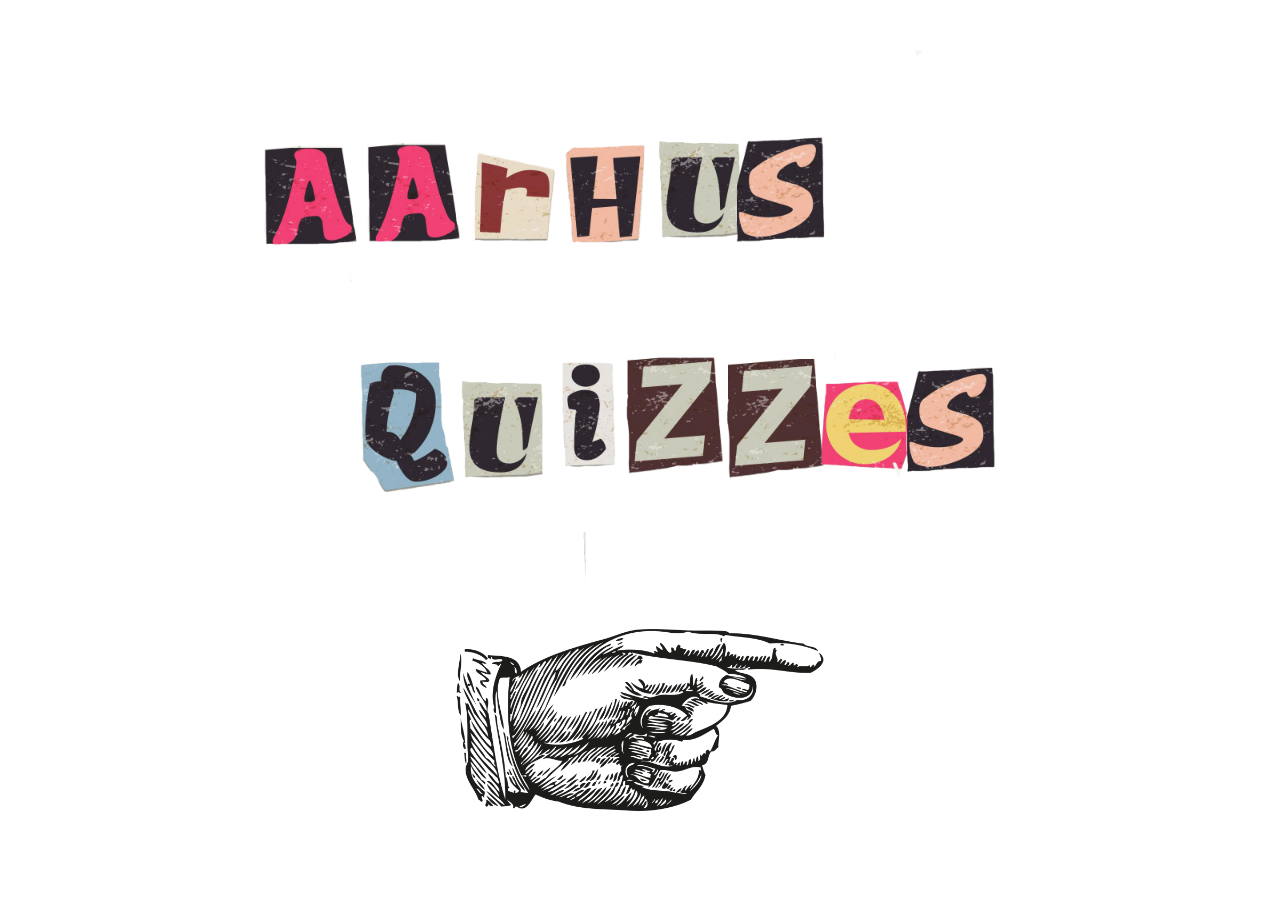
<file: index.html>
<!DOCTYPE html>
<html lang="en">
<head>
    <meta charset="UTF-8">
    <meta name="viewport" content="width=device-width, initial-scale=1.0">
    <title>Aarhus Quizzes</title>
    <!-- Link to CSS -->
    <link rel="stylesheet" href="CSS/screen_stylesheet.css"> 
</head>
<body>
    <!-- Main container -->
    <div class="splash-container">
        <!-- Title image -->
        <img src="images/name.png" alt="Aarhus Quizzes" class="title-image">

        <!-- Hand button image -->
        <img src="images/hand.png" alt="Go to main page" id="hand-button" class="hand-image">
    </div>

    <!-- Link to JavaScript -->
    <script src="Java_Script/screen_function.js"></script>
</body>
</html>
</file>
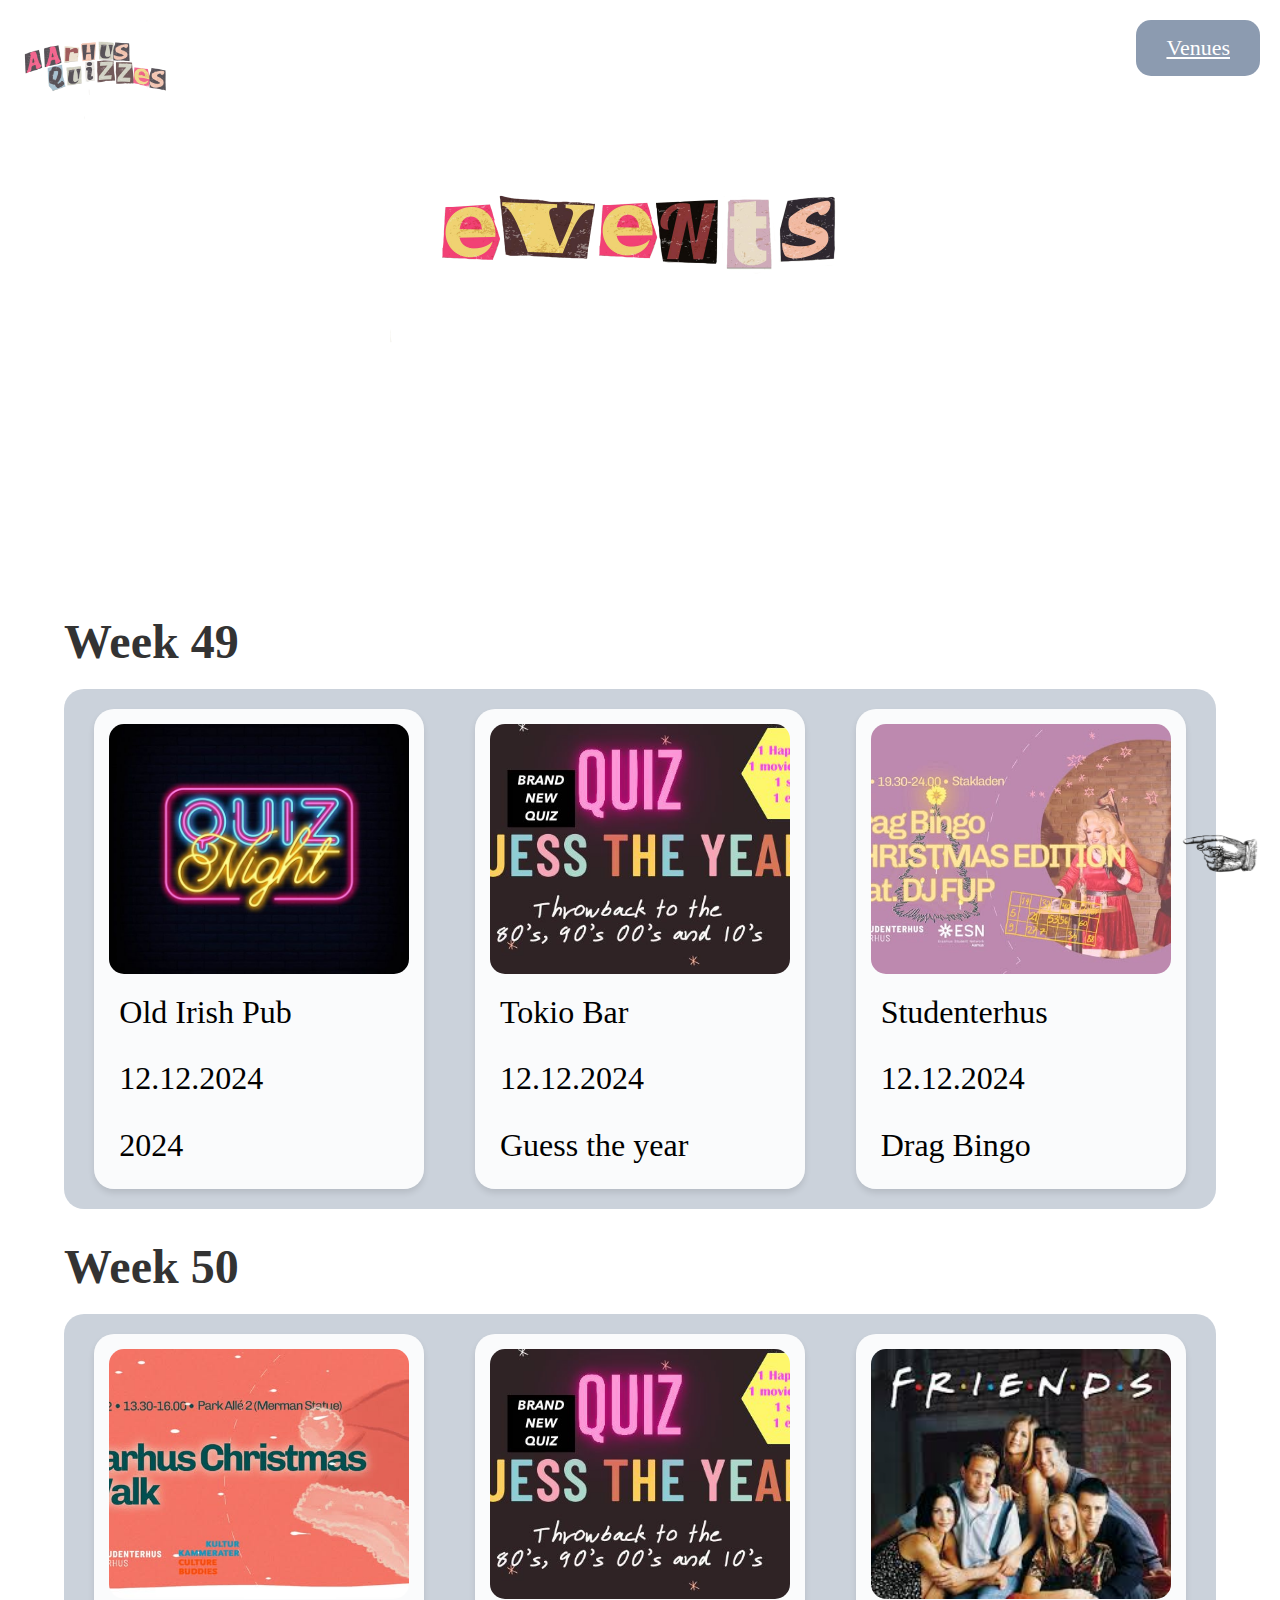
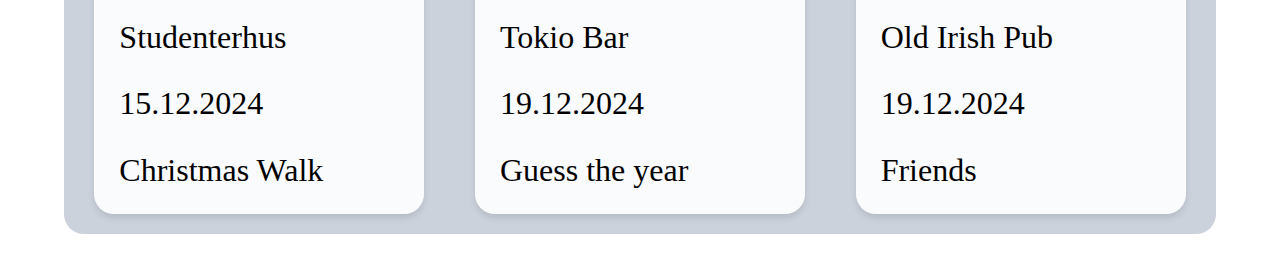
<file: HTML/events.html>
<!DOCTYPE html>
<html lang="en">
<head>
    <meta charset="UTF-8">
    <meta name="viewport" content="width=device-width, initial-scale=1.0">
    <title>Events Page</title>
    <link rel="stylesheet" href="../CSS/events_stylesheet.css">
</head>
<body>
    <!-- Logo -->
    <a href="../index.html">
        <img src="../images/logo-1.png" alt="Logo" class="logo">
    </a>

    <!-- Events Title -->
    <div class="events-title">
        <img src="../images/Events.png" alt="Events">
    </div>

    <!-- Events Button -->
    <a href="../HTML/venues.html" class="venues-button">Venues</a>
    

    <!-- Week 49 -->
    <div class="week-container">
        <div class="week-header">Week 49</div>
        <div class="events-box">
            <div class="event-card">
                <img src="../images/quiz.jfif" alt="Quiz Night">
                <p>Old Irish Pub</p>
                <p>12.12.2024</p>
                <p>2024</p>
            </div>
            <div class="event-card">
                <img src="../images/year.jpg" alt="Guess the Year">
                <p>Tokio Bar</p>
                <p>12.12.2024</p>
                <p>Guess the year</p>
            </div>
            <div class="event-card">
                <img src="../images/bingo.jpg" alt="Drag Bingo">
                <p>Studenterhus</p>
                <p>12.12.2024</p>
                <p>Drag Bingo</p>
            </div>
        </div>
    </div>

    <!-- Week 50 -->
    <div class="week-container">
        <div class="week-header">Week 50</div>
        <div class="events-box">
            <div class="event-card">
                <img src="../images/christams.jpg" alt="Christmas Walk">
                <p>Studenterhus</p>
                <p>15.12.2024</p>
                <p>Christmas Walk</p>
            </div>
            <div class="event-card">
                <img src="../images/year.jpg" alt="Guess the Year">
                <p>Tokio Bar</p>
                <p>19.12.2024</p>
                <p>Guess the year</p>
            </div>
            <div class="event-card">
                <img src="../images/friends.jfif" alt="Friends">
                <p>Old Irish Pub</p>
                <p>19.12.2024</p>
                <p>Friends</p>
            </div>
        </div>
    </div>

    <!-- Back Button -->
    <a href="../HTML/venues.html">
        <img src="../images/back.png" alt="Back Button" class="back-button">
    </a>
</body>
</html>
</file>
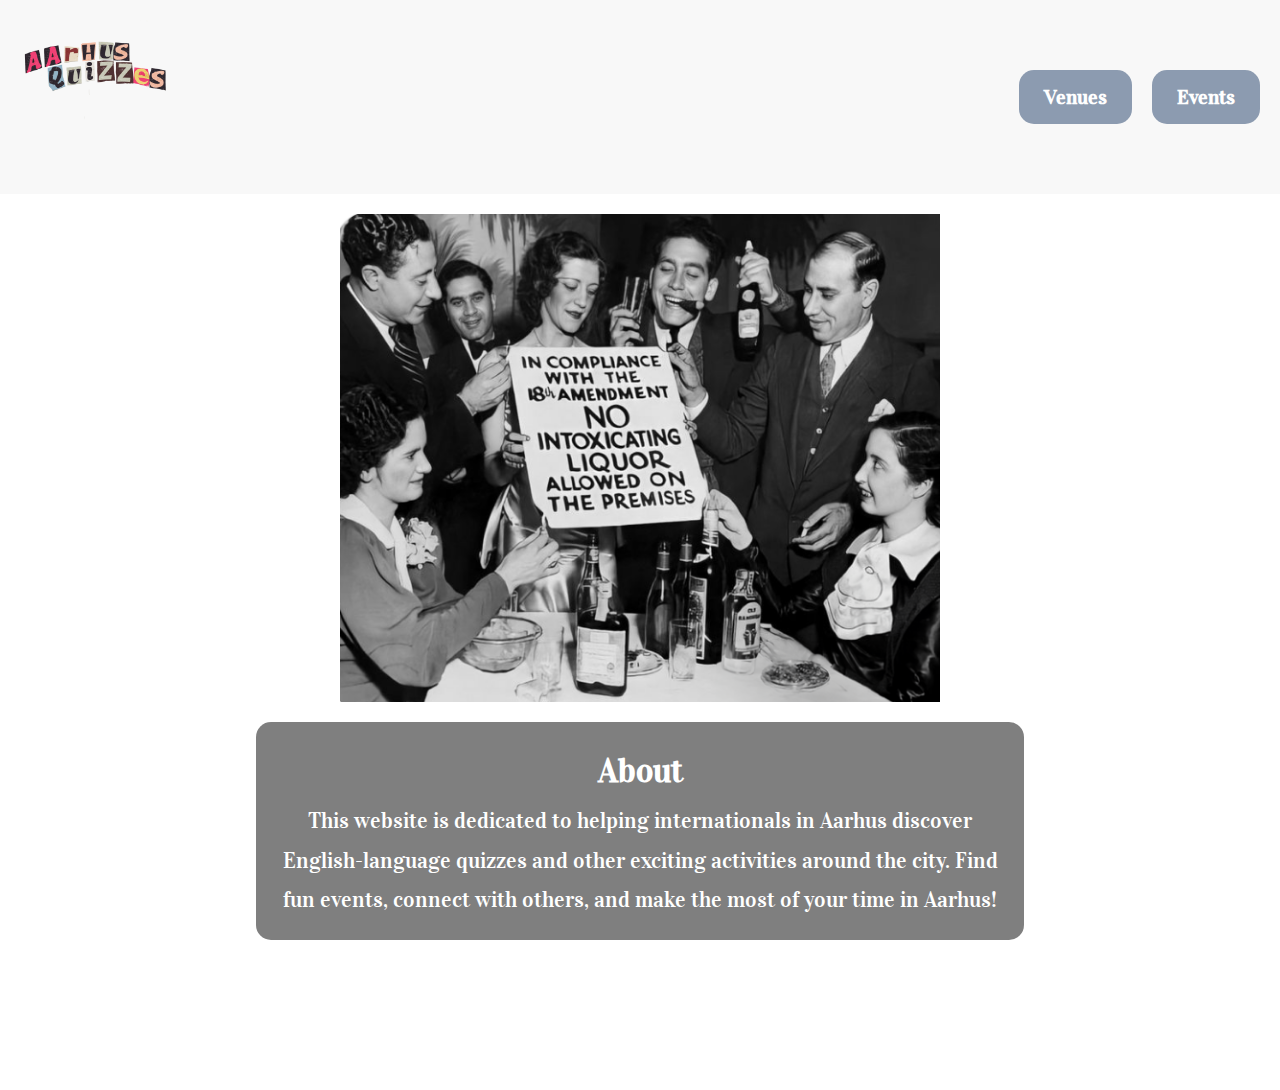
<file: HTML/main.html>
<!DOCTYPE html>
<html lang="en">
<head>
    <meta charset="UTF-8">
    <meta name="viewport" content="width=device-width, initial-scale=1.0">
    <title>Main Page</title>
    <!-- Link to Main Page CSS -->
    <link href="https://fonts.googleapis.com/css2?family=Vidaloka&display=swap" rel="stylesheet">

    <link rel="stylesheet" href="../CSS/main_stylesheet.css">
</head>
<body>
    <header>
        <a href="../index.html">
            <img src="../images/logo-1.png" alt="Logo" class="logo-image">
        </a>
        <nav>
            <ul>
                <li><a href="../HTML/venues.html">Venues</a></li>
                <li><a href="../HTML/events.html">Events</a></li>
            </ul>
        </nav>
    </header>
    
    <div class="content-container">
        <!-- Background Image -->
        <img src="../images/main.png" alt="Event Image">
    
        <!-- Text Box -->
        <div class="text-box">
            <h2>About</h2>
            <p>This website is dedicated to helping 
                internationals in Aarhus discover 
                English-language quizzes and other exciting
                activities around the city. 
                Find fun events, connect with others, and 
                make the most of your time in Aarhus!</p>
        </div>
    </div>
    
    
    <!-- Link to Main Page JavaScript -->
    <script src="../Java_Script/main_function.js"></script>
</body>
</html>
</file>
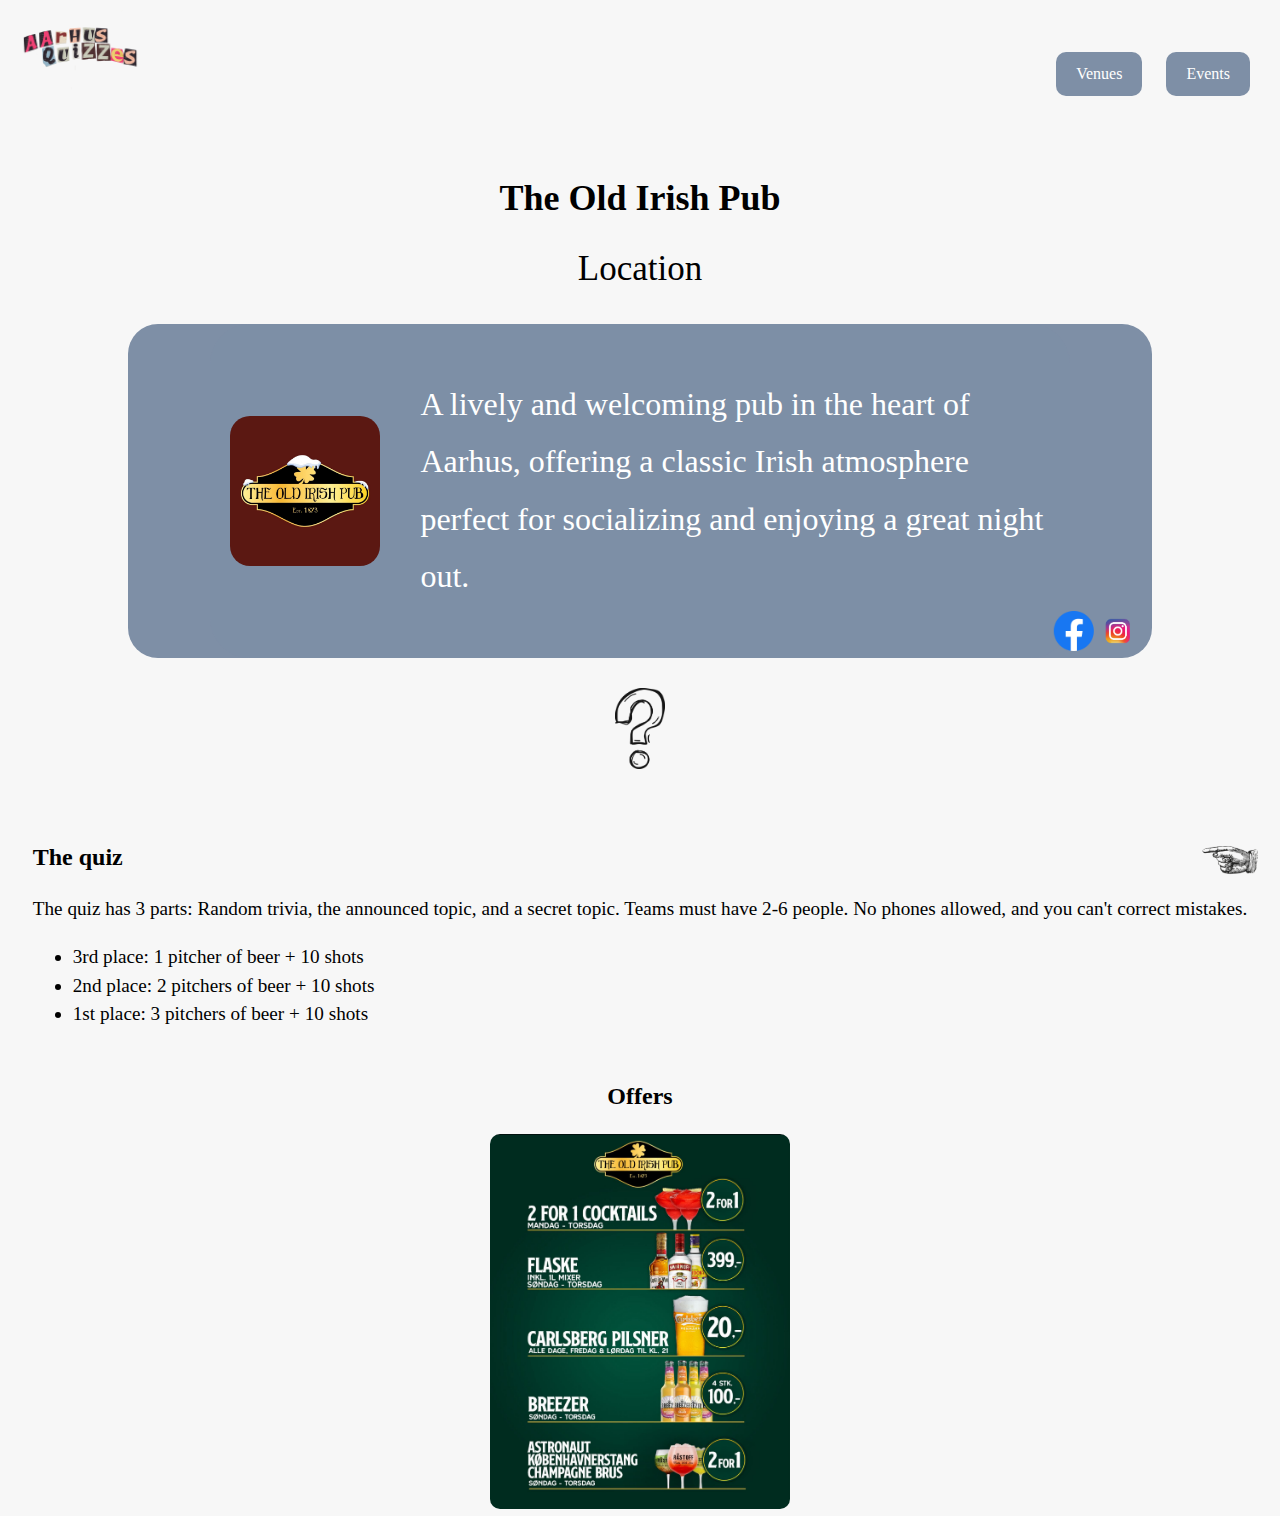
<file: HTML/old.html>
<!DOCTYPE html>
<html lang="en">
<head>
    <meta charset="UTF-8">
    <meta name="viewport" content="width=device-width, initial-scale=1.0">
    <title>The Old Irish Pub</title>
    <link rel="stylesheet" href="../CSS/old_stylesheet.css">
</head>
<body>
    <div id="wrapper">
    <!-- Logo and Navigation -->
    <header>
        <a href="../index.html"><img src="../images/logo-1.png" class="logo" alt="Aarhus Quizzes"></a>
        <div class="nav-buttons">
            <a href="../HTML/venues.html" class="nav-btn">Venues</a>
            <a href="../HTML/events.html" class="nav-btn">Events</a>
        </div>
    </header>

    <!-- Place Name and Location -->
    <section class="place-header">
        <h1 class="place-title">The Old Irish Pub</h1>
        <a href="https://maps.app.goo.gl/VAPERw6UEWzvbUDi7" target="https://maps.app.goo.gl/VAPERw6UEWzvbUDi7" class="location-button">Location</a>
    </section>

    <!-- Information Box with Social Media -->
    <section class="info-container">
        <div class="info-box">
            <img src="../images/old_irish_logo.jpg" class="place-logo" alt="Old Irish Pub Logo">
            <p>
                A lively and welcoming pub in the heart of Aarhus,
                 offering a classic Irish atmosphere perfect for socializing 
                 and enjoying a great night out.
            </p>
        </div>
        <div class="social-links">
            <a href="https://www.facebook.com/TheOldIrishPubAarhus" target="https://www.facebook.com/TheOldIrishPubAarhus"><img src="../images/facebook-logo.png" class="social-icon" alt="Facebook"></a>
            <a href="https://www.instagram.com/theoldirishpub_aarhus/" target="https://www.instagram.com/theoldirishpub_aarhus/"><img src="../images/instagram.webp" class="social-icon" alt="Instagram"></a>
        </div>
    </section>

    <!-- Quiz Information -->
    <section class="quiz-container">
        <img src="../images/question.png" alt="Quiz" class="quiz-image">
        <div class="quiz-text">
        <h2 class="section-title">The quiz</h2>
        <p>
            The quiz has 3 parts: Random trivia, the announced topic, and a secret topic. Teams must have 2-6 people.
            No phones allowed, and you can't correct mistakes.
        </p>
        <ul>
            <li>3rd place: 1 pitcher of beer + 10 shots</li>
            <li>2nd place: 2 pitchers of beer + 10 shots</li>
            <li>1st place: 3 pitchers of beer + 10 shots</li>
        </ul>
        </div>
    </section>

    </div>

        <!-- Hover Effect Image -->
    <section class="hover-image-container">
        <h3 class="section-title">Offers</h3>
        <img src="../images/menu_old.jpg" class="hover-image" alt="Special Offer">
    </section>

        <!-- Back Button -->

    <a href="../HTML/venues.html"><img src="../images/back.png" class="back-button" alt="Back" id="backbtn"></a>


    <!-- JavaScript -->
    <script src="../Java_Script/old_function.js"></script>
</body>
</html>
</file>
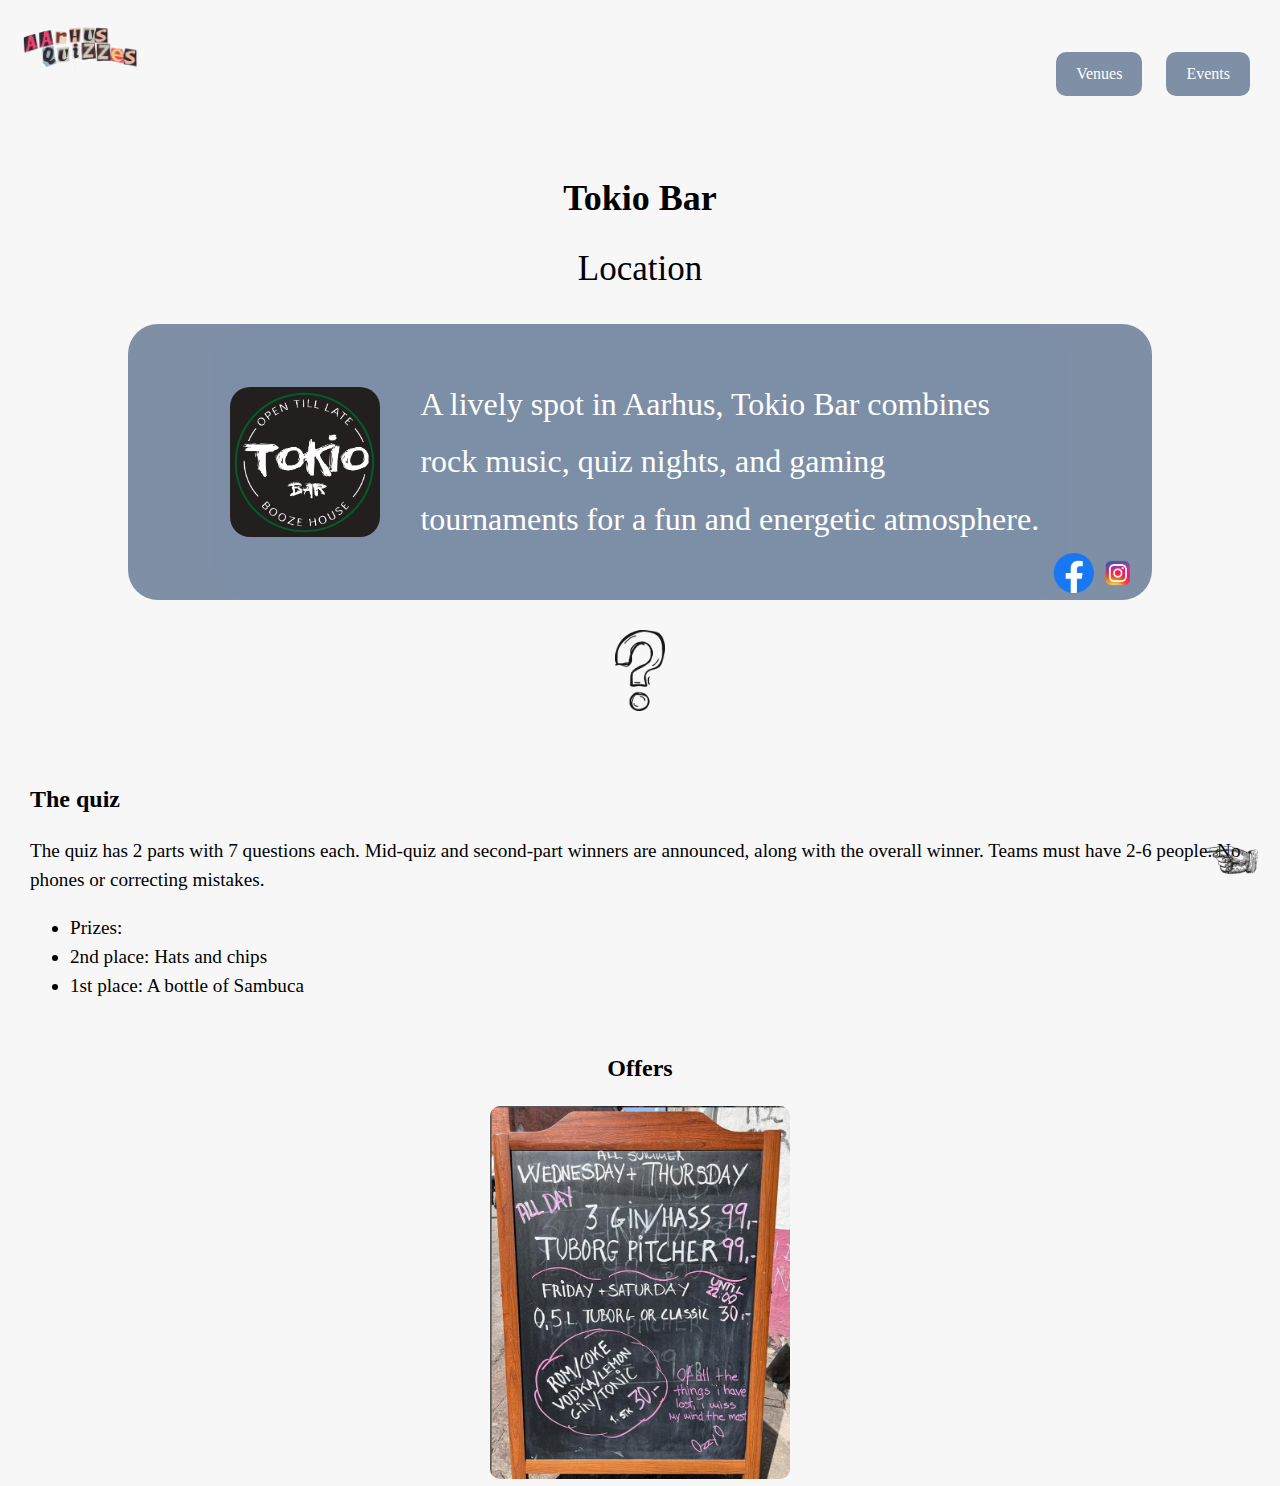
<file: HTML/tokio.html>
<!DOCTYPE html>
<html lang="en">
<head>
    <meta charset="UTF-8">
    <meta name="viewport" content="width=device-width, initial-scale=1.0">
    <title>Tokio Bar</title>
    <link rel="stylesheet" href="../CSS/tokio_stylesheet.css">
</head>
<body>
    <div id="wrapper">
    <!-- Logo and Navigation -->
    <header>
        <a href="../index.html"><img src="../images/logo-1.png" class="logo" alt="Aarhus Quizzes"></a>
        <div class="nav-buttons">
            <a href="../HTML/venues.html" class="nav-btn">Venues</a>
            <a href="../HTML/events.html" class="nav-btn">Events</a>
        </div>
    </header>

    <!-- Place Name and Location -->
    <section class="place-header">
        <h1 class="place-title">Tokio Bar</h1>
        <a href="https://maps.app.goo.gl/4vohygJHqbLQw81v9" target="https://maps.app.goo.gl/4vohygJHqbLQw81v9" class="location-button">Location</a>
    </section>

    <!-- Information Box with Social Media -->
    <section class="info-container">
        <div class="info-box">
            <img src="../images/tokio_logo.jpg" class="place-logo" alt="Tokio Logo">
            <p>
                A lively spot in Aarhus, Tokio Bar combines rock music, 
                quiz nights, and gaming tournaments for a fun and 
                energetic atmosphere.
            </p>
        </div>
        <div class="social-links">
            <a href="https://www.facebook.com/rocknrollbaraarhus" target="https://www.facebook.com/rocknrollbaraarhus"><img src="../images/facebook-logo.png" class="social-icon" alt="Facebook"></a>
            <a href="https://www.instagram.com/tokio_bar_aarhus/" target="https://www.instagram.com/tokio_bar_aarhus/"><img src="../images/instagram.webp" class="social-icon" alt="Instagram"></a>
        </div>
    </section>

    <!-- Quiz Information -->
    <section class="quiz-container">
        <img src="../images/question.png" alt="Quiz" class="quiz-image">
        <div class="quiz-text">
        <h2 class="section-title">The quiz</h2>
        <p>
            The quiz has 2 parts with 7 questions each. Mid-quiz and 
            second-part winners are announced, along with the overall 
            winner. Teams must have 2-6 people. No phones or correcting 
            mistakes. 

        </p>
        <ul>
            <li> Prizes:</li>
            <li>2nd place: Hats and chips</li>
            <li>1st place: A bottle of Sambuca</li>
        </ul>
        </div>
    </section>

    </div>

        <!-- Hover Effect Image -->
    <section class="hover-image-container">
        <h3 class="section-title">Offers</h3>
        <img src="../images/tokio_offer.png" class="hover-image" alt="Special Offer">
    </section>

        <!-- Back Button -->

    <a href="../HTML/venues.html"><img src="../images/back.png" class="back-button" alt="Back" id="backbtn"></a>


    <!-- JavaScript -->
    <script src="../Java_Script/tokio_function.js"></script>
</body>
</html>
</file>
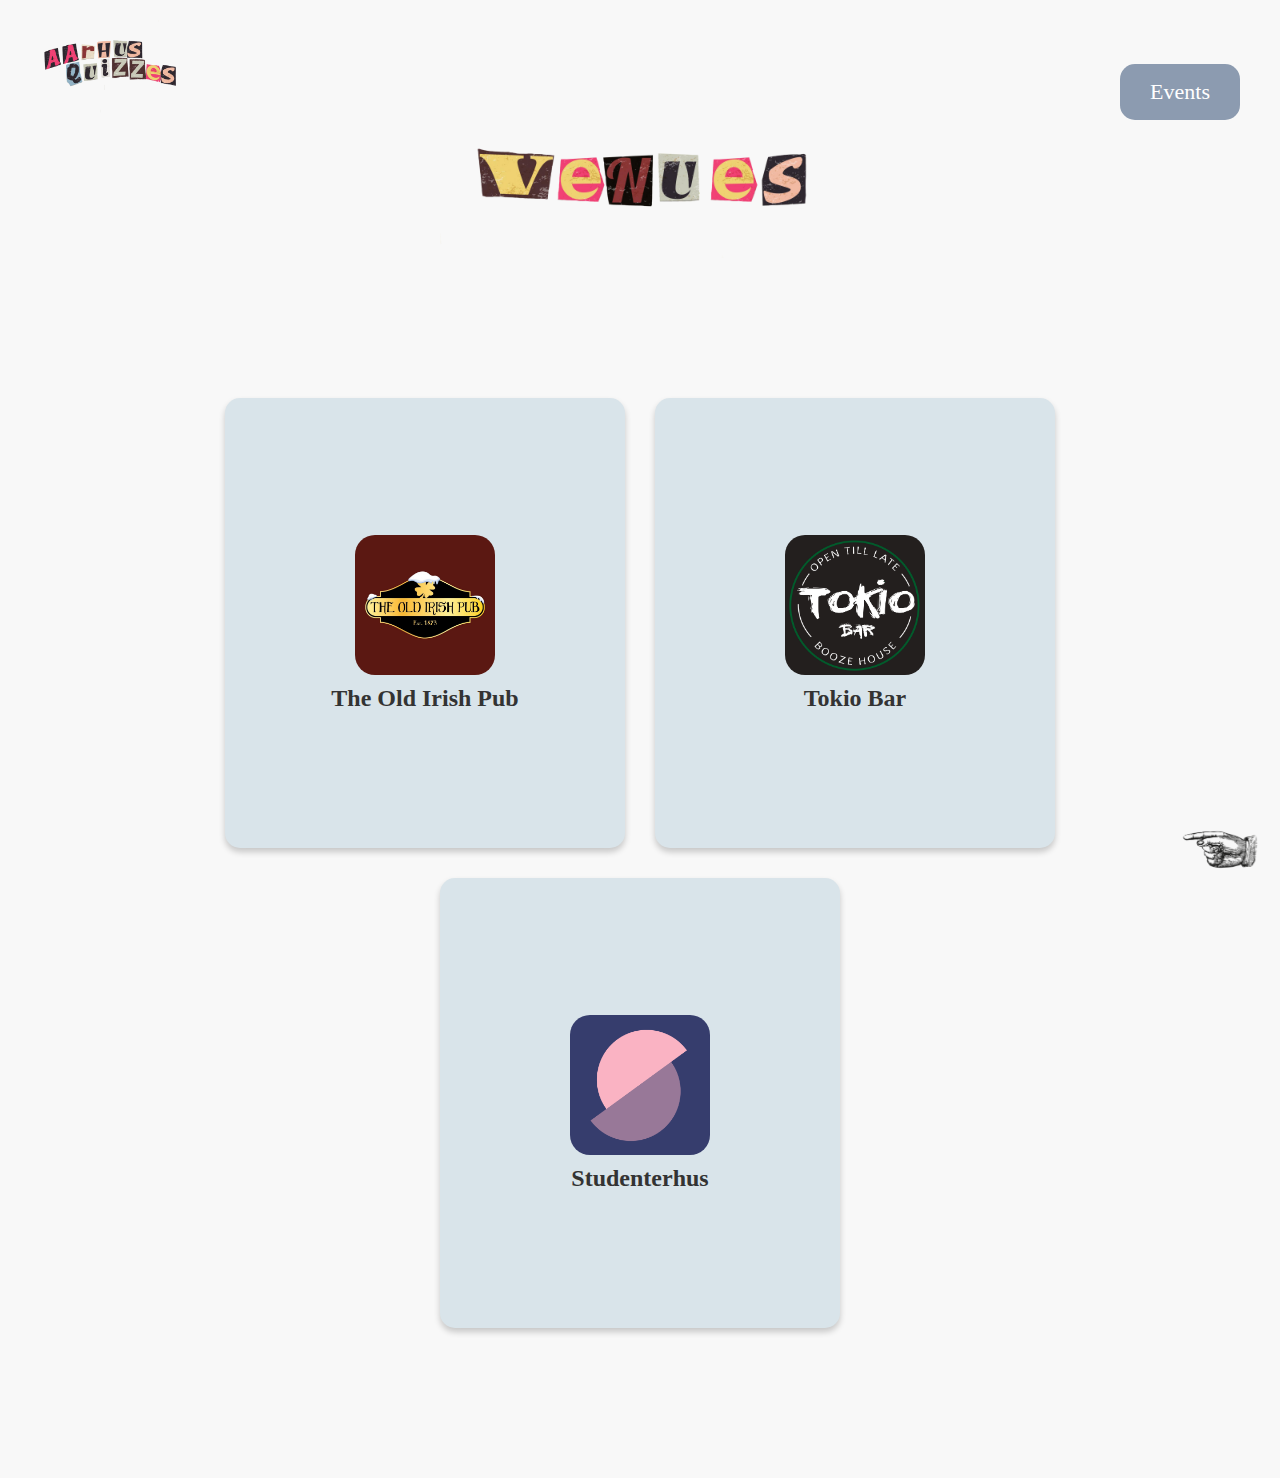
<file: HTML/venues.html>
<!DOCTYPE html>
<html lang="en">
<head>
    <meta charset="UTF-8">
    <meta name="viewport" content="width=device-width, initial-scale=1.0">
    <title>Venues - Aarhus Quizzes</title>
    <link rel="stylesheet" href="../CSS/venues_stylesheet.css">
</head>
<body>
    <!-- Logo button to splash screen -->
    <header>
        <a href="../index.html">
            <img src="../images/logo-1.png" alt="Aarhus Quizzes Logo" class="logo-button">
        </a>
        <!-- Events button -->
        <a href="../HTML/events.html" class="events-button">Events</a>
    </header>

    <!-- Page Title -->
    <div class="page-title">
        <img src="../images/Venues.png" alt="Venues Title">
    </div>

    <!-- Venues Boxes -->
    <main class="venues-container">
        <a href="../HTML/old.html" class="venue-box">
            <img src="../images/old_irish_logo.jpg" alt="Old Irish Pub">
            <p>The Old Irish Pub</p>
        </a>
        <a href="../HTML/tokio.html" class="venue-box">
            <img src="../images/tokio_logo.jpg" alt="Tokio Bar">
            <p>Tokio Bar</p>
        </a>
        <a href="../HTML/studenterhus.html" class="venue-box">
            <img src="../images/studenterhus_logo.png" alt="Studenterhus">
            <p>Studenterhus</p>
        </a>
    </main>

    <!-- Back Button fixed to bottom right -->
    <a href="../HTML/main.html" class="back-button">
        <img src="../images/back.png" alt="Back">
    </a>
</body>
</html>
</file>
<file: CSS/screen_stylesheet.css>
/* Reset styles */
* {
    margin: 0;
    padding: 0;
    box-sizing: border-box;
}

body {
    display: flex;
    justify-content: center; /* Center horizontally */
    align-items: center;     /* Center vertically */
    min-height: 100vh;       /* Full height of the screen */
    background-color: #fff;
    margin: 0;
}

/* Splash container */
.splash-container {
    display: flex;
    flex-direction: column; /* Stack images vertically */
    align-items: center;    /* Center horizontally */
    justify-content: center; /* Center vertically */
    text-align: center;
    width: 100%;
}

/* Title Image - Larger */
.title-image {
    width: 70%; /* Make the title 70% of the screen width */
    max-width: 800px; /* Limit for very large screens */
    margin-bottom: 40px; /* Space between images */
}

/* Hand Image - Larger and moved up */
.hand-image {
    width: 80%; /* Increase the hand image size */
    max-width: 400px; /* Limit size on larger screens */
    cursor: pointer;
    transition: transform 0.3s ease;
    margin-top: -300px; /* Move the hand image up */
}

.hand-image:hover {
    transform: scale(1.1); /* Hover zoom effect */
}

/* Responsive Design for Smaller Screens */
@media (max-width: 768px) {
    .title-image {
        width: 80%; /* Increase width for smaller screens */
    }

    .hand-image {
        width: 70%; /* Make the hand image larger */
        margin-top: 10px;
    }
}

@media (max-width: 480px) {
    .title-image {
        width: 90%; /* Fill screen width on very small devices */
    }

    .hand-image {
        width: 80%; /* Further adjust hand image size */
        margin-top: 5px;
    }
}
</file>
<file: CSS/events_stylesheet.css>
/* General Reset */
body {
    margin: 0;
    padding: 0;
    font-family: 'Vidaloca', serif;
    background-color: #fff;
    overflow-x: hidden;
}

/* Logo at the Top */
.logo {
    position: absolute;
    top: 20px;
    left: 20px;
    width: 150px;
    opacity: 0.8;
    cursor: pointer;
}

/* Events Title */
.events-title {
    text-align: center;
    margin-top: 80px;
}

.events-title img {
    width: 500px; /* Larger title image */
}

/* Venues Button */
.events-button {
    position: absolute;
    top: 100px;
    right: 20px;
    background-color: #7E8FA6;
    color: white;
    font-family: 'Tilt Warp', cursive;
    border: none;
    border-radius: 10px;
    padding: 15px 30px;
    font-size: 1.8rem;
    cursor: pointer;
}

/* Week Containers */
.week-container {
    width: 90%;
    margin: 30px auto;
}

.week-header {
    font-size: 3rem; /* Larger Week Header */
    font-weight: bold;
    margin-bottom: 20px;
    color: #333;
}

/* Event Box Styling */
.events-box {
    display: flex;
    flex-wrap: wrap;
    justify-content: space-around;
    gap: 30px;
    background-color: rgba(126, 143, 166, 0.4);
    border-radius: 20px;
    padding: 20px;
}

.event-card {
    background-color: rgba(255, 255, 255, 0.9);
    border-radius: 20px;
    width: 300px;
    height: 450px; /* Uniform box size */
    padding: 15px;
    box-shadow: 0 4px 6px rgba(0, 0, 0, 0.1);
    text-align: left;
    display: flex;
    flex-direction: column;
    justify-content: space-between;
}

.event-card img {
    width: 100%;
    height: 250px; /* Uniform image size */
    object-fit: cover; /* Ensures images are the same size and well-fit */
    border-radius: 15px;
}

.event-card p {
    margin: 10px;
    font-size: 2rem; /* Larger text under images */
}

/* Back Button */
.back-button {
    position: fixed;
    bottom: 20px;
    right: 20px;
    width: 80px;
    cursor: pointer;
}

/* General styles for title, logo, and button */
.title-image {
    max-width: 100%; /* Ensures it scales */
    margin: 0 auto;  /* Center the title image */
    display: block;
}

.venues-button {
    position: absolute;
    top: 20px;
    right: 20px;
    font-size: 22px;
    font-family: 'Tilt Warp', cursive;
    background-color: rgba(126, 143, 166, 0.89);
    color: #fff;
    padding: 15px 30px;
    border-radius: 15px;
    transition: 0.3s ease;
}

.venues-button:hover {
    background-color: rgba(97, 112, 130, 0.9);
    transform: scale(1.05);
}

@media screen and (max-width: 768px) {
    /* For phone screens */

    .title-image {
        width: 70%; /* Make the title image smaller */
        margin: 10px auto; /* Add margin */
    }

    .venues-button {
        display: block; /* Stack the button */
        margin: 10px auto; /* Center button */
        font-size: 14px;
        padding: 6px 10px;
    }
}

@media screen and (max-width: 480px) {
    /* For very small screens */

    .title-image {
        width: 50%; /* Smaller for very narrow screens */
        margin: 20px auto; /* More spacing */
    }

    .venues-button {
        font-size: 12px;
        padding: 15px 20px;
        margin-top: 30px; /* Add extra space */
    }
}


/* Media Queries */
@media (max-width: 768px) {
    .events-title img {
        width: 350px; /* Slightly smaller on mobile */
    }

    .events-box {
        flex-direction: column;
        align-items: center;
    }

    .event-card {
        width: 90%;
    }

    .events-button {
        top: 70px;
        font-size: 1.5rem;
        padding: 10px 20px;
    }
}
</file>
<file: CSS/main_stylesheet.css>
/* General reset */
* {
    margin: 0;
    padding: 0;
    box-sizing: border-box;
}

body {
    font-family: 'Vidaloka', serif; /* Apply Vidaloka font */
    margin: 0;
    padding: 0;
    text-align: center;
    background-color: #fff;
}
/* Header with Buttons */
header {
    display: flex;
    justify-content: space-between;
    align-items: center;
    padding: 20px;
    background-color: #f8f8f8;
}

header .logo-image {
    width: 150px;
    cursor: pointer;
}

nav ul {
    list-style: none;
    display: flex;
    gap: 20px;
}

nav a {
    text-decoration: none;
    font-size: 20px;
    font-weight: bold;
    color: #fff;
    background-color: rgba(126, 143, 166, 0.89); /* Button color with 89% opacity */
    padding: 15px 25px;
    border-radius: 15px; /* Rounded edges */
    transition: background-color 0.3s ease;
}

nav a:hover {
    background-color: rgba(97, 112, 130, 0.9);
    transform: scale(1.05);

}

/* General reset */
* {
    margin: 0;
    padding: 0;
    box-sizing: border-box;
}



.content-container img {
    width: 100%; /* Make image responsive */
    max-width: 600px;
    height: auto;
}

/* Text Box */
.text-box {
    background-color: rgba(0, 0, 0, 0.5);
    color: #fff;
    padding: 20px;
    border-radius: 15px;
    width: 60%;
    text-align: center;
    font-family: 'Vidaloka', serif;
    font-size: 22px;
    line-height: 1.8;
    margin-top: 20px; /* Space above the text box */
    margin-bottom: 50px; /* White space below the text box */
}

/* Page Content Container */
.content-container {
    display: flex;
    flex-direction: column;
    align-items: center;
    margin-top: 20px;
    margin-bottom: 100px; /* Additional space for a clean scroll end */
}


/* Responsive Design for Mobile */
@media (max-width: 768px) {
    .text-box {
        position: static; /* Remove absolute positioning */
        width: 90%; /* Increase text box width for smaller screens */
        font-size: 18px; /* Reduce font size for readability */
        line-height: 1.5;
    }

    nav a {
        font-size: 16px; /* Smaller font size for buttons */
        padding: 10px 15px;
    }

    .content-container img {
        width: 90%; /* Adjust image size for smaller screens */
    }
}

/* Buttons Alignment */
.buttons-container {
    display: flex;
    justify-content: center;
    gap: 20px;
    margin-top: 20px;
}
</file>
<file: CSS/old_stylesheet.css>
/* General Reset */
body {
    margin: 0;
    padding: 0;
    font-family: 'Vidaloca', serif;
    background-color: #F7F7F7;
    line-height: 1.5;
}



a {
    text-decoration: none;
}

/* Header */
header {
    display: flex;
    justify-content: space-between;
    align-items: center;
    padding: 10px 20px;
}

.logo {
    width: 120px;
}

.nav-buttons .nav-btn {
    background-color: #7E8FA6;
    color: white;
    font-family: 'Tilt Warp', cursive;
    padding: 10px 20px;
    margin: 0 10px;
    border-radius: 10px;
    display: inline-block;
}

.nav-buttons .nav-btn:hover {
    background-color: #5F7288;
}

/* Place Header */
.place-header {
    text-align: center;
    margin-top: 20px;
}

.place-title {
    font-family: 'Tilt Warp', cursive;
    font-size: 36px;
    margin-bottom: 10px;
}

.location-button {
    display: inline-block;
    color: black;
    font-family: 'Vidaloca', serif;
    font-size: 35px;
    padding: 8px 15px;
    border-radius: 8px;
}

.location-button:hover {
    background-color: #5F7288;
}

/* Information Box */
.info-container {
    position: relative;
    margin: 20px auto;
    background-color: #7E8FA6;
    max-width: 80%;
    border-radius: 30px;
}

.info-box {
    font-size: 2rem; /* Adjust to your desired size */
    line-height: 1.8; /* Adjust spacing for better readability */
}

.info-box .info-text {
    font-size: 2rem !important; /* Larger text size with higher priority */
    font-weight: bold; /* Make it bold for emphasis */
    line-height: 1.8; /* Improve spacing */
    color: #ffffff; /* Ensure contrast with background */
}

.info-box {
    display: flex;
    justify-content: space-between;
    align-items: center;
    background-color: rgba(126, 143, 166, 0.7); /* Light blue-gray with transparency */
    border-radius: 40px; /* Rounded corners */
    padding: 20px;
    color:white; /* Black text for better contrast */
    max-width: 80%;
    margin: 0 auto;
    gap: 20px;
}

.place-logo {
    width: 150px;
    height: auto;
    margin-right: 20px;
    border-radius: 20px;
}

.info-text {
    flex: 2;
    font-size: 1.2rem;
    font-weight: bold;
    text-align: left;
    margin: 5px 20px;
    list-style: 1.5;
    line-height: 1.6; /* Better spacing for readability */
    color: #333; /* Dark gray for better text visibility */
}

.social-icons {
    margin-top: 20px;
    gap: 15px;
    opacity: 0.5;
}

.social-links{
    position: absolute;
    top: 100%;
    right: 1%;
    transform: translate(-5%, -100%);
}

.social-icons img:hover {
    transform: scale(1.1);
    opacity: 1;
}

.social-links .social-icon {
    width: 40px;
    
}

/* Quiz Information */
.section-title {
    font-family: 'Tilt Warp', cursive;
    font-size: 24px;
    margin: 20px 0;
}

.quiz-container {
    display: flex;
    align-items: center;
    justify-content: center;
    margin: 30px auto;
    padding: 0 30px;
    gap: 50px;
    flex-wrap: wrap;
}

.quiz-image {
    width: 50px;
}

.quiz-text {
    font-size: 1.2rem;
    line-height: 1.5;
    text-align: left;
}

.quiz-info ul {
    text-align: left;
    margin: 0 auto;
    width: fit-content;
}

.offer-image {
    width: 100%;
    max-width: 600px;
    margin-top: 20px;
    border-radius: 10px;
    cursor: pointer;
}

/* Hover Effect */
.hover-image-container {
    text-align: center;
    position: relative;
}

.hover-image {
    max-width: 300px;
    border-radius: 10px;
    transition: all 0.3s ease;
    cursor: pointer;
}

 .hover-image:hover {
    position: fixed;
    top: 50%;
    left: 50%;
    transform: translate(-50%, -50%);
    width: 80%;
    z-index: 1000;
    border: 3px solid white;
    filter: none; /* Prevent blur on the image */
} 


.blur {
    filter: blur(8px); /* Add blur to background content */
}

.enlarged { 
  position: absolute;
  top: 0;  
  display: flex;
  width: 100%;
  height: 100vh;
  flex-direction: column;
  justify-content: center;
  align-items: center;
  background-color: rgba(0, 0, 0, 0); /* Semi-transparent background */
  z-index: 1000; /* Ensure it is on top of other elements */
}

/* Back Button */
.back-button {
    position: fixed;
    bottom: 20px;
    right: 20px;
    width: 60px;
    height: auto;
    cursor: pointer;
}

/* Responsive Design */
@media screen and (max-width: 768px) {
    .place-title {
        font-size: 28px;
    }

    .info-box {
        width: 95%;
    }

    .social-links .social-icon {
        width: 30px;
    }
}
</file>
<file: CSS/tokio_stylesheet.css>
/* General Reset */
body {
    margin: 0;
    padding: 0;
    font-family: 'Vidaloca', serif;
    background-color: #F7F7F7;
    line-height: 1.5;
}



a {
    text-decoration: none;
}

/* Header */
header {
    display: flex;
    justify-content: space-between;
    align-items: center;
    padding: 10px 20px;
}

.logo {
    width: 120px;
}

.nav-buttons .nav-btn {
    background-color: #7E8FA6;
    color: white;
    font-family: 'Tilt Warp', cursive;
    padding: 10px 20px;
    margin: 0 10px;
    border-radius: 10px;
    display: inline-block;
}

.nav-buttons .nav-btn:hover {
    background-color: #5F7288;
}

/* Place Header */
.place-header {
    text-align: center;
    margin-top: 20px;
}

.place-title {
    font-family: 'Tilt Warp', cursive;
    font-size: 36px;
    margin-bottom: 10px;
}

.location-button {
    display: inline-block;
    color: black;
    font-family: 'Vidaloca', serif;
    font-size: 35px;
    padding: 8px 15px;
    border-radius: 8px;
}

.location-button:hover {
    background-color: #5F7288;
}

/* Information Box */
.info-container {
    position: relative;
    margin: 20px auto;
    background-color: #7E8FA6;
    max-width: 80%;
    border-radius: 30px;
}

.info-box {
    font-size: 2rem; /* Adjust to your desired size */
    line-height: 1.8; /* Adjust spacing for better readability */
}

.info-box .info-text {
    font-size: 2rem !important; /* Larger text size with higher priority */
    font-weight: bold; /* Make it bold for emphasis */
    line-height: 1.8; /* Improve spacing */
    color: #ffffff; /* Ensure contrast with background */
}

.info-box {
    display: flex;
    justify-content: space-between;
    align-items: center;
    background-color: rgba(126, 143, 166, 0.7); /* Light blue-gray with transparency */
    border-radius: 40px; /* Rounded corners */
    padding: 20px;
    color:white; /* Black text for better contrast */
    max-width: 80%;
    margin: 0 auto;
    gap: 20px;
}

.place-logo {
    width: 150px;
    height: auto;
    margin-right: 20px;
    border-radius: 20px;
}

.info-text {
    flex: 2;
    font-size: 1.2rem;
    font-weight: bold;
    text-align: left;
    margin: 5px 20px;
    list-style: 1.5;
    line-height: 1.6; /* Better spacing for readability */
    color: #333; /* Dark gray for better text visibility */
}

.social-icons {
    margin-top: 20px;
    gap: 15px;
    opacity: 0.5;
}

.social-links{
    position: absolute;
    top: 100%;
    right: 1%;
    transform: translate(-5%, -100%);
}

.social-icons img:hover {
    transform: scale(1.1);
    opacity: 1;
}

.social-links .social-icon {
    width: 40px;
    
}

/* Quiz Information */
.section-title {
    font-family: 'Tilt Warp', cursive;
    font-size: 24px;
    margin: 20px 0;
}

.quiz-container {
    display: flex;
    align-items: center;
    justify-content: center;
    margin: 30px auto;
    padding: 0 30px;
    gap: 50px;
    flex-wrap: wrap;
}

.quiz-image {
    width: 50px;
}

.quiz-text {
    font-size: 1.2rem;
    line-height: 1.5;
    text-align: left;
}

.quiz-info ul {
    text-align: left;
    margin: 0 auto;
    width: fit-content;
}

.offer-image {
    width: 100%;
    max-width: 600px;
    margin-top: 20px;
    border-radius: 10px;
    cursor: pointer;
}

/* Hover Effect */
.hover-image-container {
    text-align: center;
    position: relative;
}

.hover-image {
    max-width: 300px;
    border-radius: 10px;
    transition: all 0.3s ease;
    cursor: pointer;
}

 .hover-image:hover {
    position: fixed;
    top: 50%;
    left: 50%;
    transform: translate(-50%, -50%);
    width: 80%;
    z-index: 1000;
    border: 3px solid white;
    filter: none; /* Prevent blur on the image */
} 


.blur {
    filter: blur(8px); /* Add blur to background content */
}

.enlarged { 
  position: absolute;
  top: 0;  
  display: flex;
  width: 100%;
  height: 100vh;
  flex-direction: column;
  justify-content: center;
  align-items: center;
  background-color: rgba(0, 0, 0, 0); /* Semi-transparent background */
  z-index: 1000; /* Ensure it is on top of other elements */
}

/* Back Button */
.back-button {
    position: fixed;
    bottom: 20px;
    right: 20px;
    width: 60px;
    height: auto;
    cursor: pointer;
}

/* Responsive Design */
@media screen and (max-width: 768px) {
    .place-title {
        font-size: 28px;
    }

    .info-box {
        width: 95%;
    }

    .social-links .social-icon {
        width: 30px;
    }
}
</file>
<file: CSS/venues_stylesheet.css>
/* General reset */
* {
    margin: 0;
    padding: 0;
    box-sizing: border-box;
    text-decoration: none;
}

body {
    font-family: 'Tilt Warp', cursive;
    background-color: #f8f8f8;
    text-align: center;
}

/* Header: Logo and Events button */
header {
    display: flex;
    justify-content: space-between;
    align-items: center;
    padding: 20px 40px;
}

.logo-button {
    width: 140px; /* Adjust size of logo */
    cursor: pointer;
}

.events-button {
    font-size: 22px;
    background-color: rgba(126, 143, 166, 0.89);
    color: #fff;
    padding: 15px 30px;
    border-radius: 15px;
    transition: 0.3s ease;
}

.events-button:hover {
    background-color: rgba(97, 112, 130, 0.9);
    transform: scale(1.05);
}

/* Page Title */
.page-title {
    margin-top: -150px; /* Move title higher */
}

.page-title img {
    width: 40%;
    max-width: 400px;
    margin-bottom: 10px;
}

/* Venues Boxes */
.venues-container {
    display: flex;
    justify-content: center;
    gap: 30px;
    flex-wrap: wrap;
    padding: 50px 70px; /* Larger padding */
    margin-top: -100px; /* Move container higher */
    margin-bottom: 100px; /* White space below */
}

.venue-box {
    display: flex;
    flex-direction: column;
    align-items: center;
    justify-content: center;
    background-color: #d9e4ea;
    border-radius: 15px;
    width: 400px; /* Larger width */
    height: 450px; /* Larger height */
    box-shadow: 0 4px 6px rgba(0, 0, 0, 0.2);
    transition: transform 0.3s ease, box-shadow 0.3s ease;
    text-align: center;
}

.venue-box img {
    width: 140px; /* Adjust image size */
    height: auto;
    border-radius: 20px;
    margin-bottom: 10px;
}

.venue-box p {
    font-size: 24px;
    color: #333;
    font-weight: bold;
}

.venue-box:hover {
    transform: scale(1.05);
    box-shadow: 0 6px 10px rgba(0, 0, 0, 0.3);
}

/* Back Button */
.back-button {
    position: fixed;
    bottom: 20px;
    right: 20px;
    width: 80px;
    cursor: pointer;
    z-index: 10;
}

.back-button img {
    width: 100%;
    height: auto;
    transition: transform 0.3s ease;
}

.back-button img:hover {
    transform: scale(1.1);
}

@media (max-width: 480px) {
    /* Adjust Logo */
    .logo-button {
        width: 100px; /* Smaller logo */
        margin-top: 10px;
        margin-left: 10px;
    }

    /* Adjust Venues Title */
    .page-title img {
        width: 70%; /* Ensure it scales correctly */
        margin-top: 60px; /* Add space below the logo */
        margin-bottom: 20px; /* Add space below the title */
    }

    /* Venues Container */
    .venues-container {
        margin-top: 10px; /* Slight top adjustment */
        padding: 20px;
    }

    /* Venue Boxes */
    .venue-box {
        width: 90%;
        height: auto;
        margin-bottom: 30px; /* Space between boxes */
    }

    .venue-box img {
        width: 100px;
        border-radius: 15px;
    }

    /* Back Button */
    .back-button {
        width: 50px;
        bottom: 10px;
        right: 10px;
    }
}
</file>
